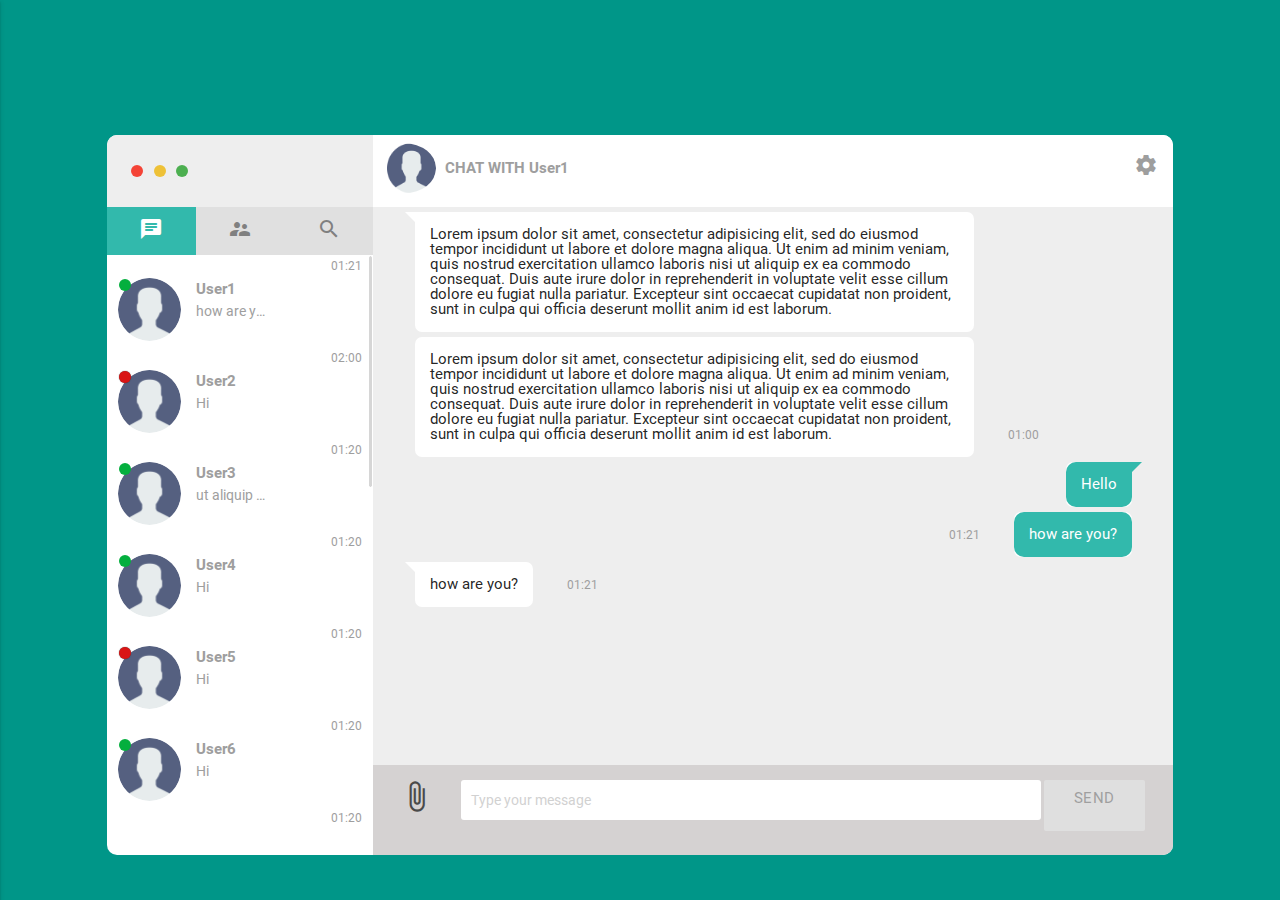
<file: index.html>
<!DOCTYPE HTML>
<html>

<head>
  <meta charset="utf-8">
  <meta http-equiv="X-UA-Compatible" content="IE=edge">
  <meta name="author" content="Sherine Sameh">
  <meta name="description" content="A dynamic interface for a web chat application with a simple notification mechanism and a reservation chat bot">
  <meta name="viewport" content="width=device-width, initial-scale=1">
  <title>Chat Application</title>

  <link rel="stylesheet" href="public/assets/css/normalize.css" />
  <link rel="stylesheet" href="public/assets/css/materialize.css" />
  <link rel="stylesheet" href="public/assets/css/style.css" />
  <link rel="icon" type="image/ico" href="public/assets/img/icon.png">

  <script type="text/javascript" src="public/assets/js/dependencies/jquery-3.1.1.min.js"></script>
  <script type="text/javascript" src="public/assets/js/dependencies/materialize.js"></script>
  <script type="text/javascript" src="public/assets/js/dependencies/nicescroll.js"></script>
  <script type="text/javascript" src="public/assets/js/dependencies/angular.js"></script>
  <script type="text/javascript" src="public/assets/js/dependencies/angular-ui-router.js"></script>
</head>

<body ng-app="chatApp" class="teal row">
  <main ui-view></main>
  <script src="public/assets/js/app.js"></script>
  <script src="public/assets/js/controllers/chatCtrl.js"></script>
</body>

</html>
</file>
<file: public/assets/css/style.css>
@font-face {
  font-family: 'Material Icons';
  font-style: normal;
  font-weight: 400;
  src: local('Material Icons'), local('MaterialIcons-Regular'), url('../fonts/material-icons.woff2') format('woff2');
}

.material-icons {
  font-family: 'Material Icons';
  font-weight: normal;
  font-style: normal;
  font-size: 24px;
  line-height: 1;
  letter-spacing: normal;
  text-transform: none;
  display: inline-block;
  white-space: nowrap;
  word-wrap: normal;
  direction: ltr;
  -webkit-font-feature-settings: 'liga';
  -webkit-font-smoothing: antialiased;
}

.no-padding {
  padding: 0px !important;
}

.no-margin {
  margin: 0px !important;
}

.float-right {
  float: right !important;
  clear: left;
}

.top-left-rounding {
  border-radius: 10px 0px 0px 0px;
  height: 8vh;
}

.top-left-rounding row {
  margin-top: 20px !important;
}

.leftbar {
  width: 20px !important;
  padding: 0px;
}

.top-right-rounding {
  border-radius: 0px 10px 0px 0px;
  height: inherit;
}

.top-right-rounding a {
  float: right;
  padding: 2vh 0;
  margin-right: 15px;
}

.bottom-right-rounding {
  border-radius: 0px 0px 10px 0px;
  height: inherit;
}

.app-header {
  height: 8vh;
  border-radius: 10px 10px 0px 0px;
}

.main-container {
  height: 80vh;
  margin-top: 15vh;
  border-radius: 10px;
  position: relative;
}

@media only screen and (max-width: 600px) {
  .main-container {
    height: 100%;
    position: relative;
    margin-top: 0vh;
    border-radius: 0px;
  }
  #chat-box {
    border-radius: 0px !important;
    height: 88vh !important;
  }
}

.app-body {
  border-radius: 0px 0px 10px 10px;
  background-color: #eee;
}

#chat-box {
  border-radius: 0px 0px 10px 0px;
  height: 61vh;
  overflow-y: auto;
}

.chat-navbar {
  border-radius: 0px 0px 0px 10px;
  padding-left: 1.5vh;
}

.current-user {
  width: 7vh;
}

.time {
  float: right;
  font-size: 80%;
}

.title {
  font-weight: bold;
  padding-right: 0px;
}

.side-nav .title {
  padding: 5%;
}

.last-msg {
  font-size: 90%;
  padding-right: 0px;
}

.nav-container {
  overflow-y: scroll;
  height: 63vh;
  border: 0px !important;
}

.search-container {
  overflow-y: scroll;
  height: 53vh;
  border: 0px !important;
}

.online-badge {
  position: relative;
}

.online-badge[data-badge]:after {
  content: attr(data-badge);
  position: absolute;
  top: 1px;
  left: 1px;
  font-size: .7em;
  background: #04af3e;
  color: white;
  width: 12px;
  height: 12px;
  text-align: center;
  line-height: 18px;
  border-radius: 50%;
  /*box-shadow:0 0 1px #333;*/
}

.busy-badge {
  position: relative;
}

.busy-badge[data-badge]:after {
  content: attr(data-badge);
  position: absolute;
  top: 1px;
  left: 1px;
  font-size: .7em;
  background: #d91515;
  color: white;
  width: 12px;
  height: 12px;
  text-align: center;
  line-height: 18px;
  border-radius: 50%;
  box-shadow: 0 0 1px #333;
}

.footer {
  position: absolute;
  right: 0;
  bottom: 0;
  left: 0;
  padding: 1rem;
  height: 10vh;
  max-height: auto;
  background-color: #d5d2d2;
  text-align: center;
}

#message {
  background-color: #ffffff;
  border-radius: 3px;
  border: 0px !important;
  outline: none;
  height: 1rem;
  width: 100%;
  font-size: 0.9rem;
  margin: 0px;
  max-height: 3vh !important;
  padding: 1rem;
  overflow-y: auto;
  min-height: 1.3rem !important;
  padding: 10px;
}

#search {
  background-color: #ffffff;
  border-radius: 0px;
  border: 0px !important;
  outline: none;
  height: 0.9rem;
  width: 100%;
  font-size: 0.9rem;
  margin: 0px;
  padding: 1rem;
  overflow-y: auto;
  max-height: 0.9vh !important;
  min-height: 0.8rem !important;
  padding: 10px;
}

#attach-file {
  font-size: 2.2rem !important;
  color: #4a4a4a;
  padding: 0px;
}

.circle-outline {
  width: 12px;
  height: 12px;
  border-radius: 50%;
}

.talk-bubble {
  margin: 0px 30px 0px 30px;
  /*margin: 10px;*/
  display: inline-block;
  position: relative;
  width: auto;
  max-width: 80%;
  height: auto;
  background-color: white;
}

.round {
  border-radius: 7px;
  -webkit-border-radius: 7px;
  -moz-border-radius: 7px;
}

.tri-right.border.left-top:before {
  content: ' ';
  position: absolute;
  width: 0;
  height: 0;
  left: -40px;
  right: auto;
  top: -8px;
  bottom: auto;
  border: 15px solid;
  border-color: #666 transparent transparent transparent;
}

.tri-right.left-top:after {
  content: ' ';
  position: absolute;
  width: 0;
  height: 0;
  left: -10px;
  right: auto;
  top: 0px;
  bottom: auto;
  border: 15px solid;
  border-color: white transparent transparent transparent;
}

.tri-left.border.right-top:before {
  content: ' ';
  position: absolute;
  width: 0;
  height: 0;
  right: -40px;
  left: auto;
  top: -8px;
  bottom: auto;
  border: 15px solid;
  /*background-color: #32b9ac;*/
  border-color: #32b9ac transparent transparent transparent;
}

.tri-left.right-top:after {
  /*background-color: #32b9ac;*/
  content: ' ';
  position: absolute;
  width: 0;
  height: 0;
  right: -10px;
  left: auto;
  top: 0px;
  bottom: auto;
  border: 15px solid;
  border-color: #32b9ac transparent transparent transparent;
}

.talktext-right {
  padding: 1em;
  text-align: left;
  line-height: 1em;
  background-color: #32b9ac;
  border-radius: 10px;
}

.talktext-right p {
  -webkit-margin-before: 0em;
  -webkit-margin-after: 0em;
  color: #fff;
  text-align: left;
}

.talktext {
  padding: 1em;
  text-align: left;
  line-height: 1em;
  /*background-color: #32b9ac;*/
  /*border-radius: 10px;*/
}

.talktext p {
  -webkit-margin-before: 0em;
  -webkit-margin-after: 0em;
  /*color: #fff;*/
  text-align: left;
}

.tabs .tab a:hover {
  color: #fff !important;
  background-color: #8a9695 !important;
}

.tabs .tab a.active {
  color: #fff !important;
  background-color: #32b9ac !important;
}

.tabs .tab a {
  color: grey;
}

.tabs .indicator {
  position: absolute;
  bottom: 0;
  height: 2px;
  background-color: transparent;
  will-change: left, right;
}

.truncate {
  width: inherit;
  white-space: nowrap;
  overflow: hidden;
  text-overflow: ellipsis;
}

li .material-icons {
  margin-top: 10px !important;
}

.notification {
  background: #d40b0b;
  color: #ffffff !important;
  width: 20px !important;
  height: 20px !important;
  text-align: center;
  font-size: 80%;
  font-weight: bold;
}

.vertical-centered {
  position: absolute;
  top: 50%;
  transform: translateY(-50%);
  padding-left: 1.5vh;
}

.clicked a:active{
  background-color: lavender !important;
}
.clicked a:active .title{
  color: #32b9ac !important
}
.new-msg a {
  background-color: white !important;
}
.new-msg .title{
  color: black !important;
}
.new-msg .last-msg {
  color: #32b9ac !important;
}
</file>
